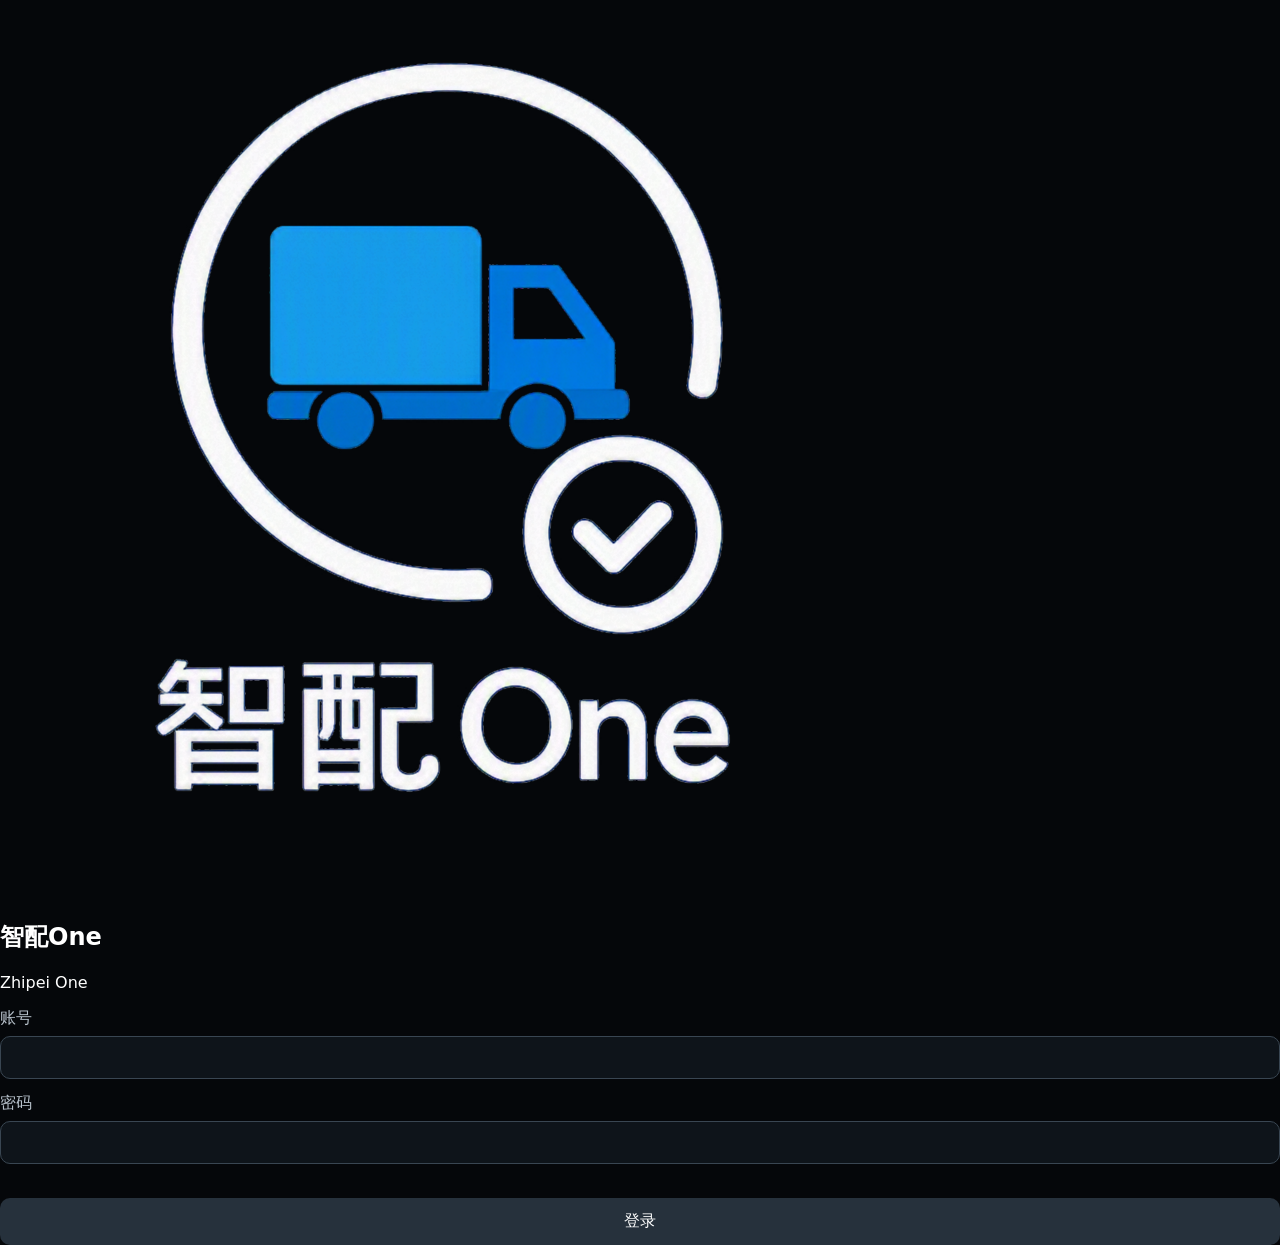
<file: index.html>
<!doctype html><html lang="zh-CN"><head><meta charset="utf-8"><meta name="viewport" content="width=device-width,initial-scale=1,viewport-fit=cover"><title>智配One · Zhipei One</title><link rel="stylesheet" href="css/app.css"></head><body><main class="auth-shell"><section class="auth-card"><img src="assets/logo.png" class="logo" alt="智配One"><h1>智配One</h1><p>Zhipei One</p><form id="loginForm"><label>账号<input id="username" autocomplete="username" required></label><label>密码<input id="password" type="password" autocomplete="current-password" required></label><div id="loginMessage" class="message"></div><button id="loginButton" type="submit">登录</button></form></section></main><script src="js/login.js"></script></body></html>
</file>
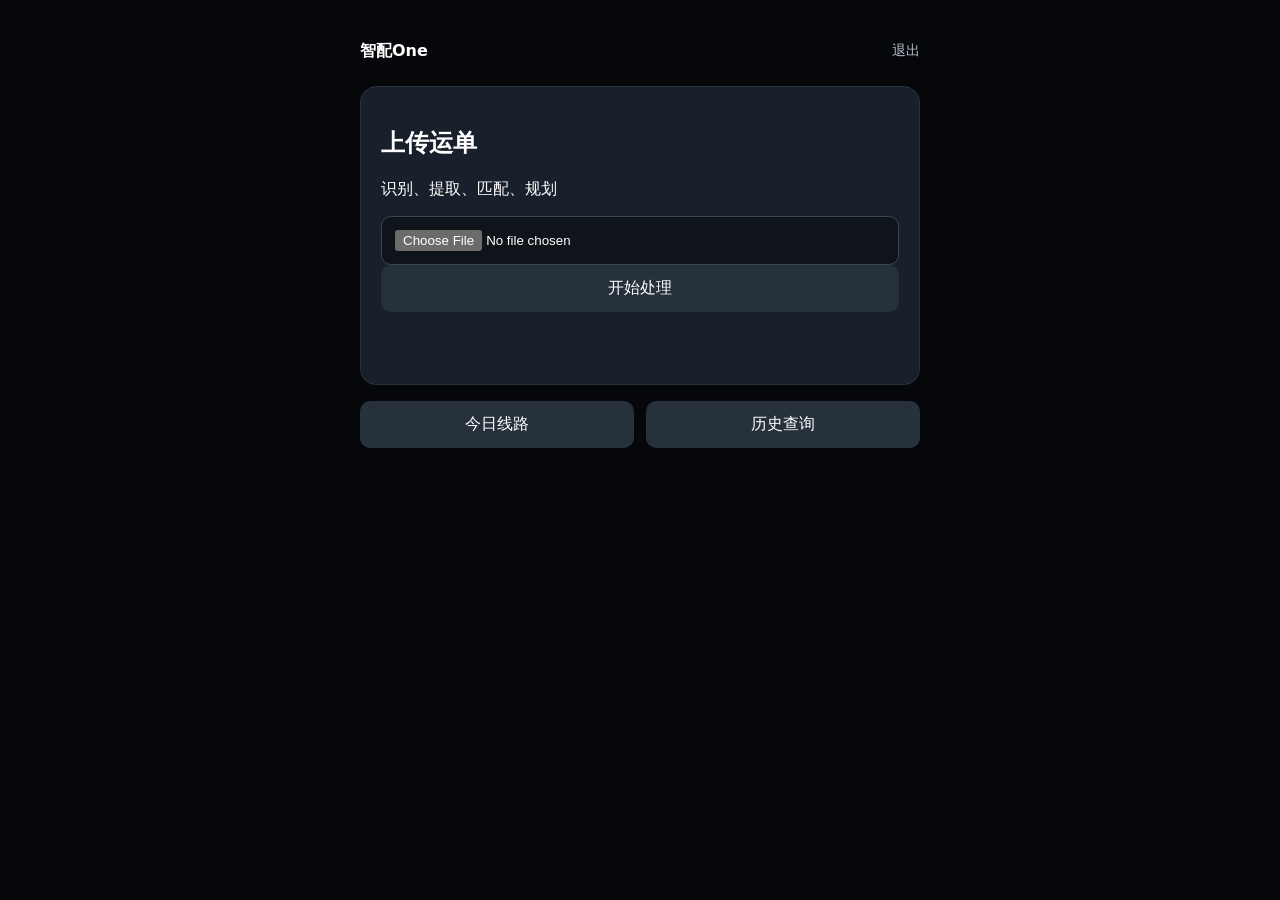
<file: home.html>
<!doctype html>
<html lang="zh-CN">
<head>
<meta charset="utf-8">
<meta name="viewport" content="width=device-width,initial-scale=1,viewport-fit=cover">
<title>智配One</title>
<link rel="stylesheet" href="/css/app.css">
</head>
<body>
<main class="shell">
<header class="topbar"><strong>智配One</strong><button id="logout" class="text-button">退出</button></header>
<section class="card">
<h2>上传运单</h2>
<p>识别、提取、匹配、规划</p>
<input id="waybill" type="file" accept="image/*,.pdf">
<button id="process">开始处理</button>
<p id="status" class="message"></p>
</section>
<nav class="grid">
<a href="/pages/order_detail.html">今日线路</a>
<a href="/pages/history.html">历史查询</a>
</nav>
</main>
<script src="/js/home.js"></script>
</body>
</html>
</file>
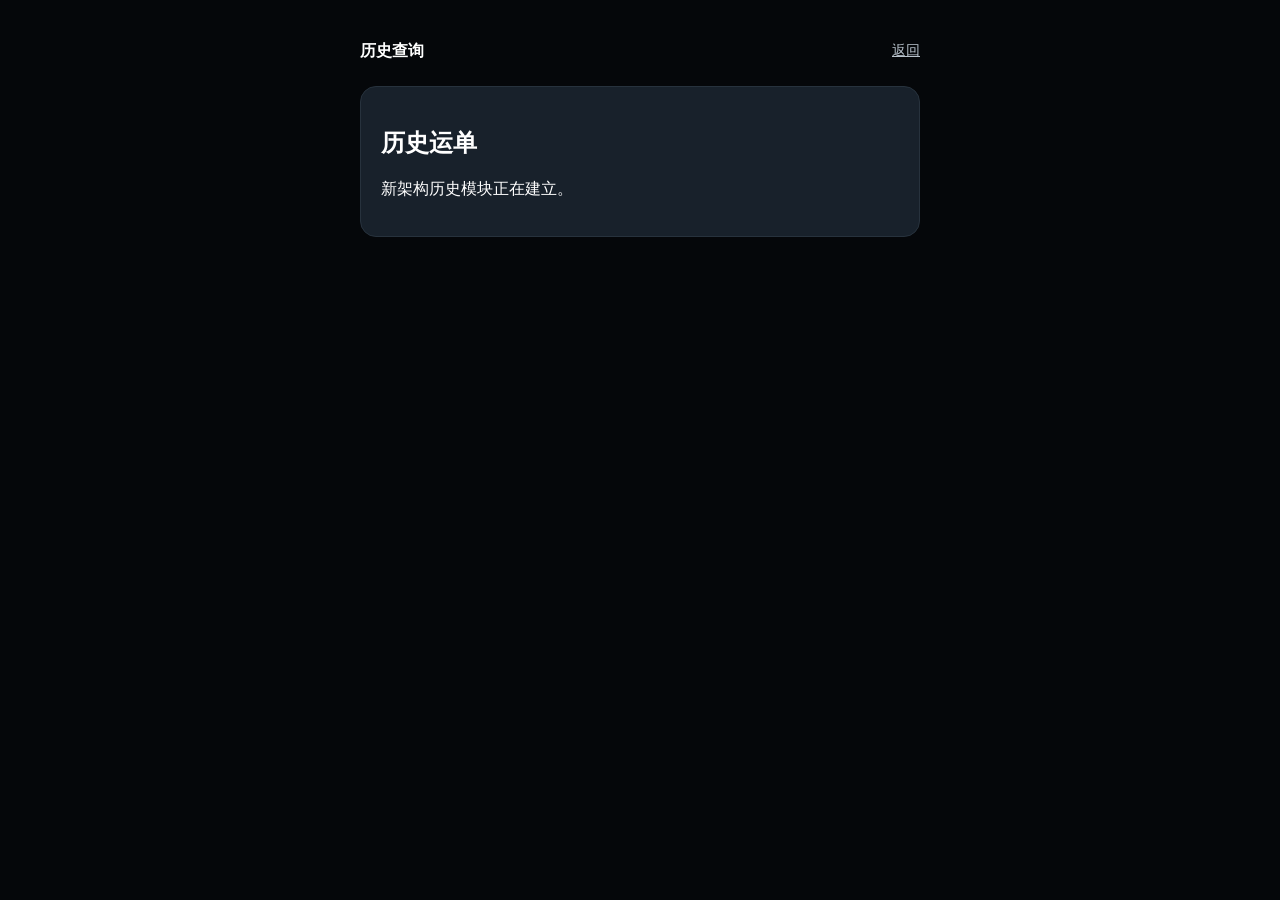
<file: pages/history.html>
<!doctype html><html lang="zh-CN"><head><meta charset="utf-8"><meta name="viewport" content="width=device-width,initial-scale=1"><title>历史查询 · 智配One</title><link rel="stylesheet" href="/css/app.css"></head><body><main class="shell"><header class="topbar"><strong>历史查询</strong><a class="text-button" href="/home.html">返回</a></header><section class="card"><h2>历史运单</h2><p>新架构历史模块正在建立。</p></section></main></body></html>
</file>
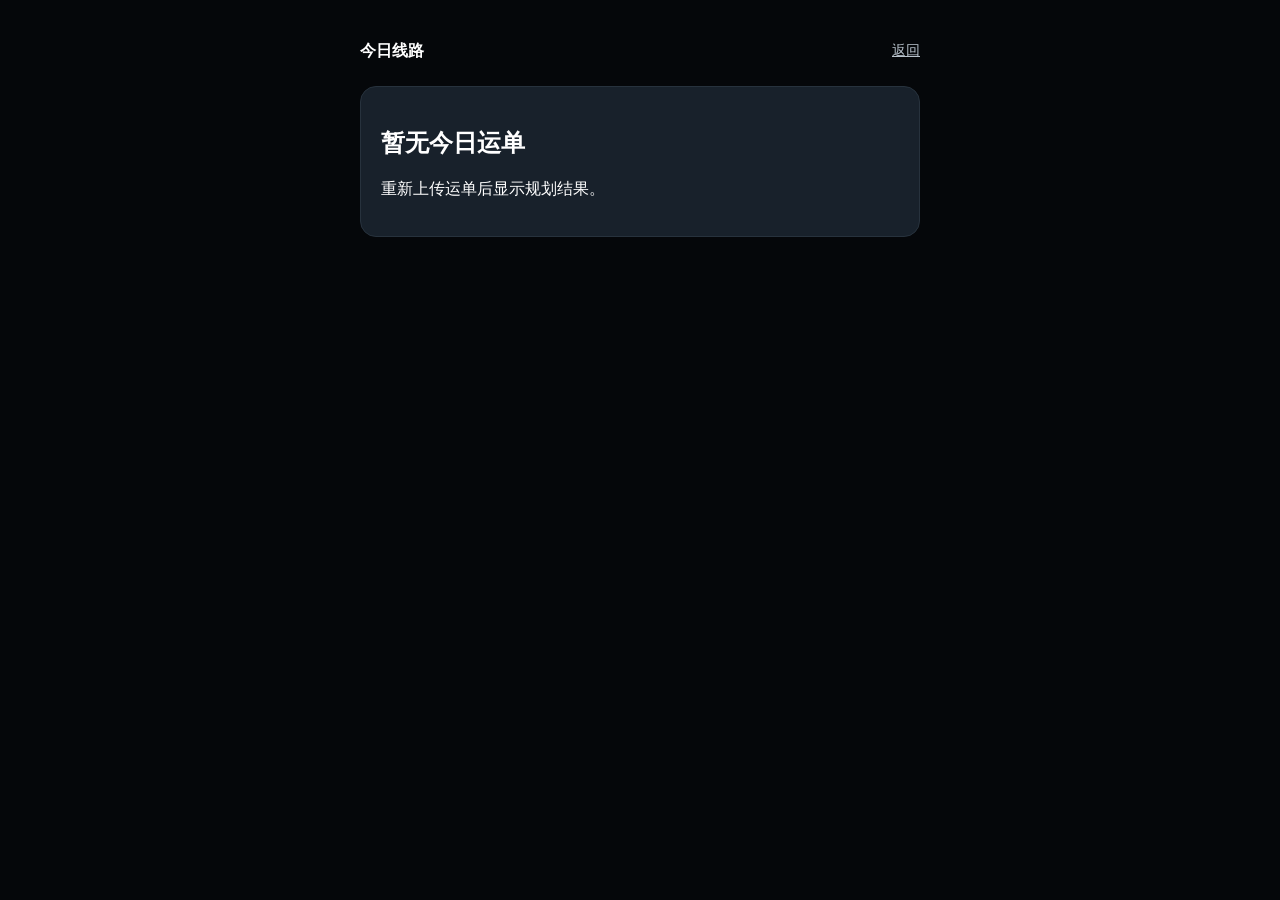
<file: pages/order_detail.html>
<!doctype html><html lang="zh-CN"><head><meta charset="utf-8"><meta name="viewport" content="width=device-width,initial-scale=1"><title>今日线路 · 智配One</title><link rel="stylesheet" href="/css/app.css"></head><body><main class="shell"><header class="topbar"><strong>今日线路</strong><a class="text-button" href="/home.html">返回</a></header><section class="card"><h2 id="title">暂无今日运单</h2><p id="detail">重新上传运单后显示规划结果。</p></section></main></body></html>
</file>
<file: css/app.css>
:root{color-scheme:dark;font-family:system-ui,-apple-system,BlinkMacSystemFont,"Segoe UI",sans-serif;background:#05070a;color:#fff}
*{box-sizing:border-box}body{margin:0;background:#05070a}.shell{width:min(100% - 32px,560px);margin:auto;padding:24px 0 48px}.brand{text-align:center;padding:32px 0 24px}.brand img{width:72px;height:72px;object-fit:contain}.brand h1{margin:12px 0 2px;font-size:26px}.brand p{margin:0;color:#9da8b3}.topbar{display:flex;justify-content:space-between;align-items:center;padding:12px 0 20px}.card{background:#18212b;border:1px solid #27323d;border-radius:16px;padding:20px;margin-bottom:16px}label{display:block;margin:0 0 14px;color:#b8c2cc}input{display:block;width:100%;margin-top:7px;padding:13px;border:1px solid #394652;border-radius:10px;background:#0e141a;color:#fff}button,.grid a{display:block;width:100%;padding:13px 16px;border:0;border-radius:10px;background:#26313c;color:#fff;text-align:center;font-size:16px;text-decoration:none;cursor:pointer}.grid{display:grid;grid-template-columns:1fr 1fr;gap:12px}.text-button{width:auto;padding:6px 0;background:none;color:#b8c2cc;font-size:14px}.message{min-height:20px;color:#b8c2cc}.message.error{color:#ffb4ab}
</file>
